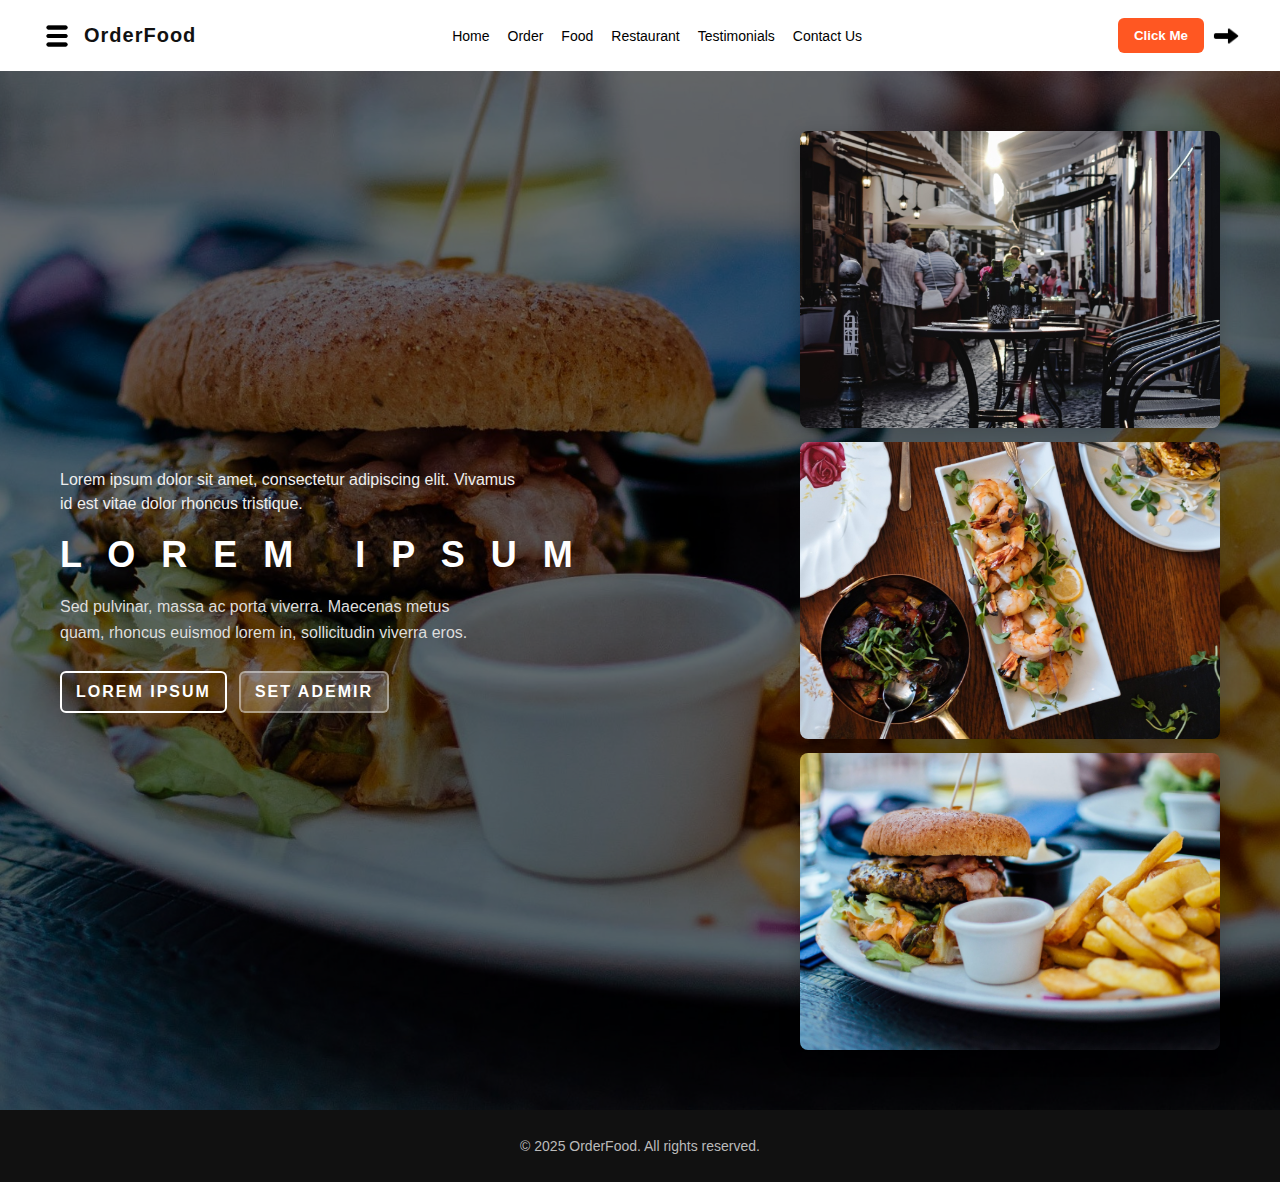
<file: Front End Drive/index.html>
<!doctype html>
<html lang="en">
<head>
  <meta charset="utf-8" />
  <meta name="viewport" content="width=device-width, initial-scale=1" />
  <title>OrderFood</title>
  <link rel="stylesheet" href="styles.css" />
</head>
<body>
  <header>
    <div class="container header-inner">
      <div class="brand">
        <img src="menu-bar.png" alt="menu" class="menu-icon" />
        <h1 class="logo">OrderFood</h1>
      </div>

      <nav class="main-nav" aria-label="Main navigation">
        <ul>
          <li><a href="#">Home</a></li>
          <li><a href="#">Order</a></li>
          <li><a href="#">Food</a></li>
          <li><a href="#">Restaurant</a></li>
          <li><a href="#">Testimonials</a></li>
          <li><a href="#">Contact Us</a></li>
        </ul>
      </nav>

      <div class="cta">
        <input type="button" value="Click Me" class="btn-primary" />
        <img src="icons8-arrow-30.png" alt="arrow" class="arrow-icon" />
      </div>
    </div>
  </header>

  <div class="hero">
    <div class="overlay"></div>
    <div class="container hero-inner">
      <div class="hero-left">
        <p class="eyebrow">Lorem ipsum dolor sit amet, consectetur adipiscing elit. Vivamus id est vitae dolor rhoncus tristique.</p>
        <h2 class="hero-title">L O R E M &nbsp; I P S U M</h2>
        <p class="hero-sub">Sed pulvinar, massa ac porta viverra. Maecenas metus quam, rhoncus euismod lorem in, sollicitudin viverra eros.</p>
        <div class="hero-actions">
          <a class="ghost-btn" href="#">LOREM IPSUM</a>
          <a class="glass-btn" href="#">SET ADEMIR</a>
        </div>
      </div>

      <div class="hero-right">
        <div class="stack">
          <img src="pexels-eva-bronzini-6141651.jpg" alt="street cafe" />
          <img src="pexels-mister-mister-3434523.jpg" alt="shrimp plate" />
          <img src="pexels-robin-stickel-70497.jpg" alt="burger" />
        </div>
      </div>
    </div>
  </div>

  <footer class="site-footer">
    <div class="container">
      <p>&copy; 2025 OrderFood. All rights reserved.</p>
    </div>
  </footer>
</body>
</html>
</file>
<file: Front End Drive/styles.css>
/* Reset */
* {
  box-sizing: border-box;
  margin: 0;
  padding: 0;
}

html, body {
  height: 100%;
  font-family: 'Segoe UI', Arial, sans-serif;
  color: #111;
}

/* Container */
.container {
  max-width: 1200px;
  margin: 0 auto;
  padding: 0 20px;
}

/* Header */
.site-header {
  background: #fff;
  position: sticky;
  top: 0;
  z-index: 50;
  border-bottom: 1px solid rgba(0,0,0,0.08);
}

.header-inner {
  display: flex;
  gap: 20px;
  align-items: center;
  justify-content: space-between;
  padding: 18px 0;
}

.brand {
  display: flex;
  align-items: center;
  gap: 10px;
}

.menu-icon {
  width: 34px;
  height: auto;
  display: block;
}

.logo {
  font-size: 20px;
  margin: 0;
  letter-spacing: 1px;
  font-weight: 700;
}

.main-nav ul {
  list-style: none;
  display: flex;
  gap: 18px;
  flex-wrap: wrap;
}

.main-nav a {
  text-decoration: none;
  color: black;
  font-size: 14px;
  font-weight: 500;
  position: relative;
}

.main-nav a::after {
  content: "";
  position: absolute;
  width: 0;
  height: 2px;
  bottom: -3px;
  left: 0;
  background: #ff5722;
  transition: width .3s;
}

.main-nav a:hover::after {
  width: 100%;
}

.btn-primary,
input.btn-primary {
  background: #ff5722;
  color: #fff;
  border: 0;
  padding: 10px 16px;
  border-radius: 6px;
  cursor: pointer;
  font-weight: 600;
  transition: background-color .3s ease;
}

.btn-primary:hover,
input.btn-primary:hover {
  background: #e64a19;
}

.cta {
  display: flex;
  align-items: center;
  gap: 8px;
}

.arrow-icon {
  width: 28px;
  height: auto;
}

/* Hero Section */
.hero {
  position: relative;
  padding: 60px 0;
  background: url('pexels-robin-stickel-70497.jpg') center/cover no-repeat;
  color: #fff;
}

.overlay {
  position: absolute;
  top: 0;
  left: 0;
  right: 0;
  bottom: 0;
  background: rgba(0,0,0,0.55);
}

.hero-inner {
  position: relative;
  display: flex;
  gap: 30px;
  flex-wrap: wrap;
  align-items: center;
  z-index: 1;
}

.hero-left {
  flex: 1 1 420px;
  min-width: 260px;
  display: flex;
  flex-direction: column;
  gap: 18px;
}

.eyebrow {
  color: #eee;
  line-height: 1.5;
  max-width: 52ch;
}

.hero-title {
  font-size: 36px;
  letter-spacing: 8px;
  text-transform: uppercase;
}

.hero-sub {
  color: #ddd;
  line-height: 1.6;
  max-width: 48ch;
}

.hero-actions {
  display: flex;
  gap: 12px;
  flex-wrap: wrap;
  margin-top: 8px;
}

.ghost-btn,
.glass-btn {
  display: inline-block;
  padding: 10px 14px;
  text-decoration: none;
  border-radius: 6px;
  font-weight: 600;
  letter-spacing: 2px;
  transition: all .3s;
}

.ghost-btn {
  border: 2px solid #fff;
  color: #fff;
  background: transparent;
}
.ghost-btn:hover {
  background: #21f544;
  color: #111;
}

.glass-btn {
  background: rgba(255,255,255,0.2);
  border: 2px solid rgba(255,255,255,0.4);
  color: #fff;
}
.glass-btn:hover {
  background: rgba(73, 251, 45, 0.95);
  color: black;
}

.hero-right {
  flex: 0 0 420px;
  display: flex;
  align-items: center;
  justify-content: center;
  min-width: 240px;
}

.stack {
  display: flex;
  flex-direction: column;
  gap: 14px;
  width: 100%;
}

.stack img {
  width: 100%;
  height: calc(33vh);
  object-fit: cover;
  border-radius: 8px;
  box-shadow: 0 6px 20px rgba(0,0,0,0.25);
}

/* Footer */
.site-footer {
  background: #111;
  color: #bbb;
  padding: 28px 0;
  text-align: center;
  font-size: 14px;
}

/* ============================= */
/* Responsive Design Improvements */
/* ============================= */

/* Tablets */
@media (max-width: 992px) {
  .hero-title {
    font-size: 28px;
  }
  .stack img {
    height: 28vh;
  }
}

/* Mobile screens */
@media (max-width: 768px) {
  .header-inner {
    flex-direction: column;
    align-items: flex-start;
    gap: 12px;
  }

  .main-nav ul {
    flex-direction: column;
    gap: 10px;
    width: 100%;
  }

  .cta {
    width: 100%;
    justify-content: flex-start;
  }

  .hero-inner {
    flex-direction: column;
    gap: 24px;
    text-align: center;
  }

  .hero-left {
    align-items: center;
    text-align: center;
    gap: 14px;
  }

  .hero-title {
    font-size: 22px;
    letter-spacing: 4px;
  }

  .hero-sub {
    font-size: 14px;
    line-height: 1.4;
    max-width: 100%;
  }

  .hero-actions {
    justify-content: center;
  }

  .hero-right {
    width: 100%;
  }

  .stack {
    flex-direction: row;
    flex-wrap: wrap;
    gap: 10px;
  }

  .stack img {
    width: 48%;
    height: 140px;
  }
}

/* Extra small phones */
@media (max-width: 576px) {
  .menu-icon {
    width: 28px;
  }

  .logo {
    font-size: 18px;
  }

  .btn-primary {
    padding: 8px 12px;
    font-size: 14px;
  }

  .hero-title {
    font-size: 18px;
    letter-spacing: 2px;
  }

  .stack img {
    width: 100%;
    height: 160px;
  }
}
</file>
